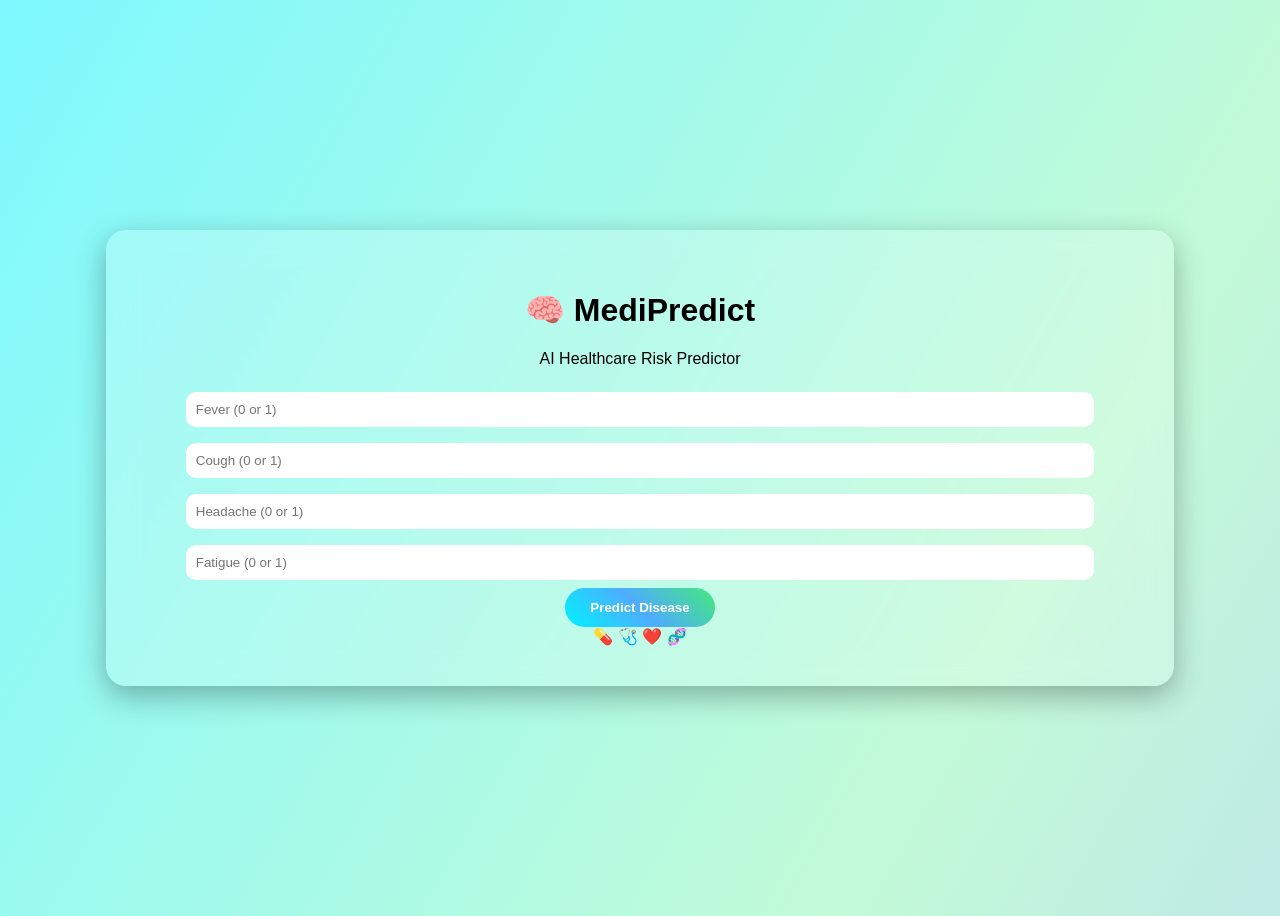
<file: templates/index.html>
<!DOCTYPE html>
<html>
<head>
<title>MediPredict</title>
<link rel="stylesheet" href="/static/style.css">
</head>

<body>

<div class="container">

<h1>🧠 MediPredict</h1>
<p>AI Healthcare Risk Predictor</p>

<form action="/predict" method="post">

<input type="number" name="fever" placeholder="Fever (0 or 1)" required>

<input type="number" name="cough" placeholder="Cough (0 or 1)" required>

<input type="number" name="headache" placeholder="Headache (0 or 1)" required>

<input type="number" name="fatigue" placeholder="Fatigue (0 or 1)" required>

<button type="submit">Predict Disease</button>

</form>

<div class="icons">
💊 🩺 ❤️ 🧬
</div>

</div>

</body>
</html>
</file>
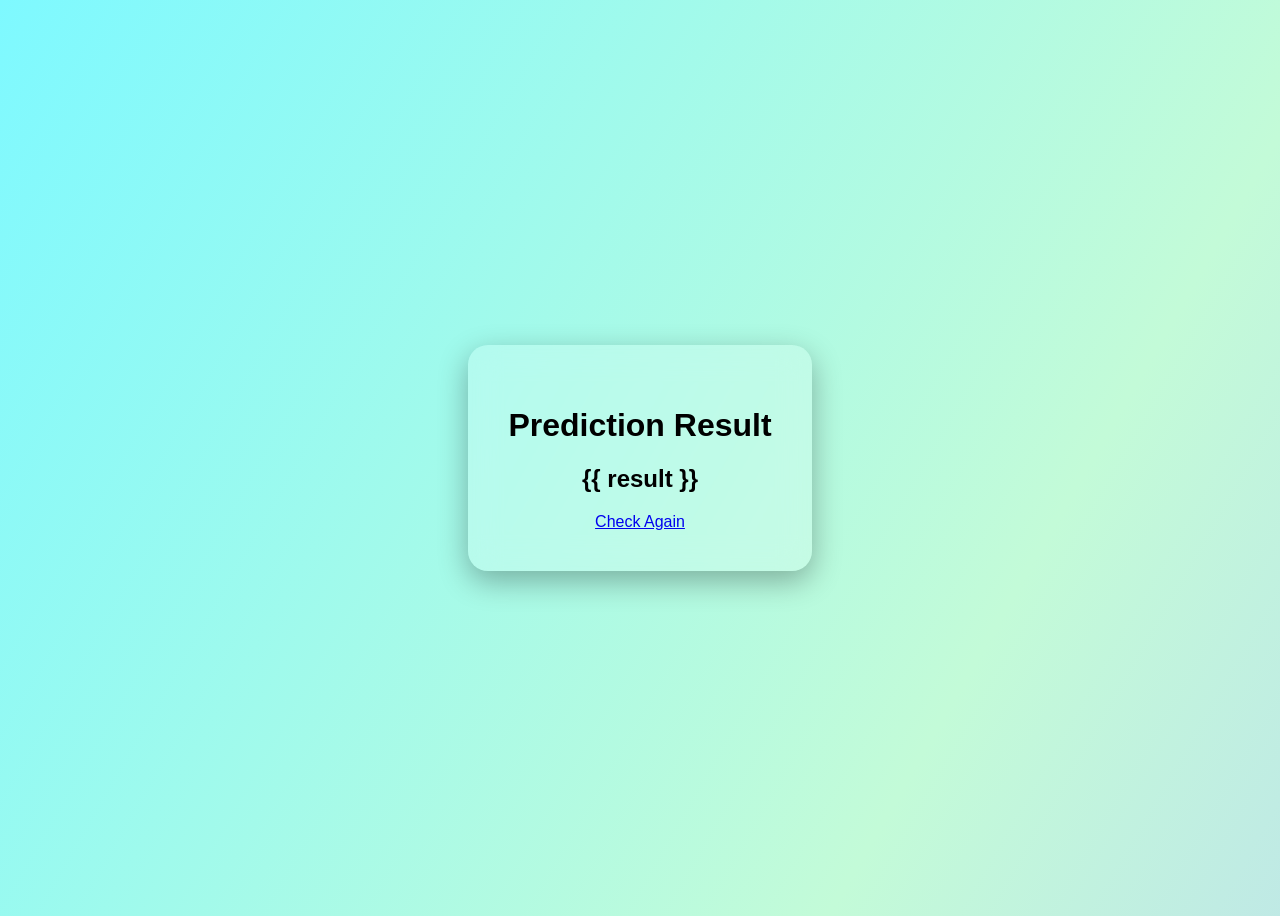
<file: templates/result.html>
<!DOCTYPE html>
<html>
<head>
<title>Result</title>
<link rel="stylesheet" href="/static/style.css">
</head>

<body>

<div class="container">

<h1>Prediction Result</h1>

<h2>{{ result }}</h2>

<a href="/">Check Again</a>

</div>

</body>
</html>
</file>
<file: static/style.css>
body{

height:100vh;

display:flex;
justify-content:center;
align-items:center;

font-family:Arial;

background:linear-gradient(
120deg,
#7ef9ff,
#c3fbd8,
#b8c6ff,
#fbc2eb,
#a6c1ee
);

background-size:300% 300%;
animation:gradientMove 10s infinite;

}

@keyframes gradientMove{

0%{background-position:0% 50%;}
50%{background-position:100% 50%;}
100%{background-position:0% 50%;}

}

.container{

background:rgba(255,255,255,0.2);

padding:40px;

border-radius:20px;

text-align:center;

backdrop-filter:blur(15px);

box-shadow:0 10px 30px rgba(0,0,0,0.3);

}

input{

padding:10px;
margin:8px;
width:90%;
border-radius:10px;
border:none;

}

button{

padding:12px 25px;

border:none;

border-radius:30px;

background:linear-gradient(45deg,#00f2fe,#4facfe,#43e97b);

color:white;

font-weight:bold;

cursor:pointer;

}
</file>
